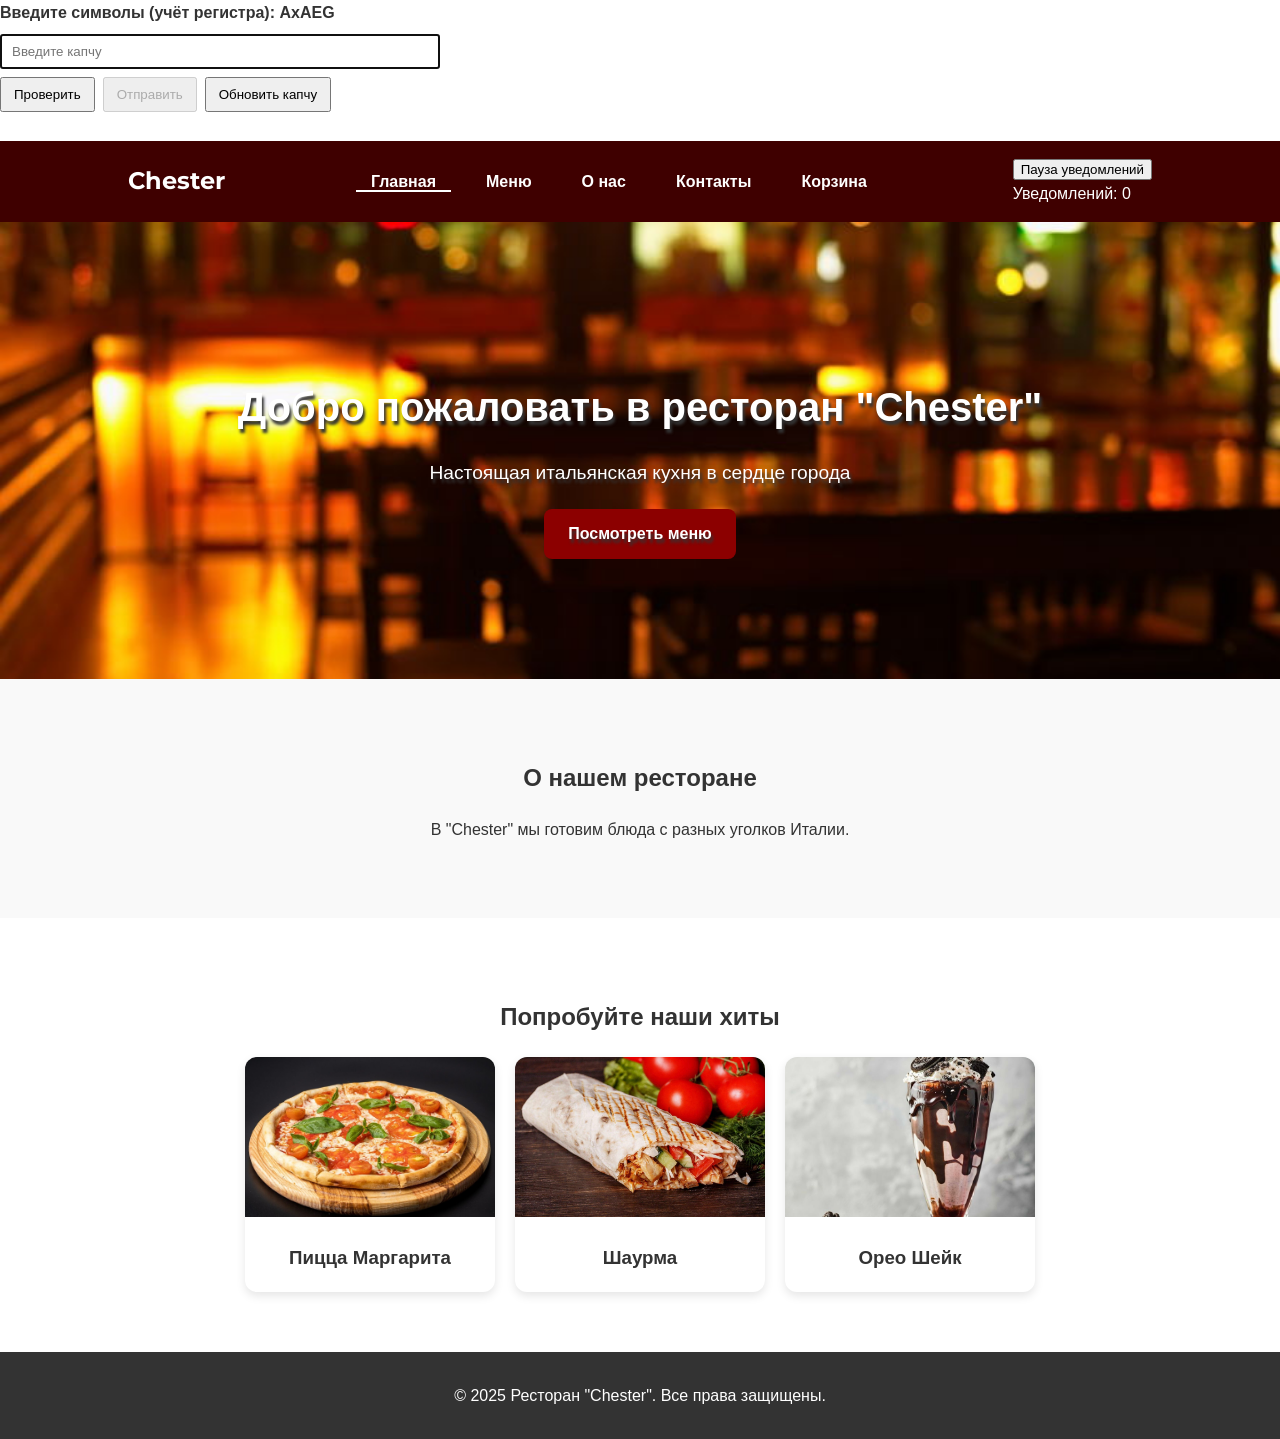
<file: index.html>
<!DOCTYPE html>
<html lang="ru">
<head>
    <meta charset="UTF-8">
    <meta name="viewport" content="width=device-width, initial-scale=1.0">
    <title>Ресторан "Chester"</title>
    <link rel="icon" href="favicon.png">
    <link rel="stylesheet" href="styles.css">
    <link rel="preconnect" href="https://fonts.googleapis.com">
    <link rel="preconnect" href="https://fonts.gstatic.com" crossorigin>
    <link href="https://fonts.googleapis.com/css2?family=Montserrat:ital,wght@0,100..900;1,100..900&display=swap" rel="stylesheet">
</head>

<script>
// ЗАДАНИЕ 1: Регистрация
if (confirm("Желаете пройти регистрацию на сайте?")) {
    alert("Круто!");
} else {
    alert("Попробуй ещё раз.");
}
</script>

<script>
// ЗАДАНИЕ 2: Логин и пароль через prompt

let login = prompt("Введите логин:");

if (login === null || login === "") {
    alert("Отменено");
} else if (login === "Админ") {

    let pass = prompt("Введите пароль:");

    if (pass === null || pass === "") {
        alert("Отменено");
    } else if (pass === "Я главный") {
        alert("Здравствуйте!");
    } else {
        alert("Неверный пароль");
    }

} else {
    alert("Я вас не знаю");
}
</script>

<!-- CAPTCHA -->
<div id="captchaWrap" style="max-width:440px">
  <div id="captchaBox" style="margin-bottom:8px; font-weight:600;"></div>

  <input id="captchaInput" type="text" placeholder="Введите капчу" autocomplete="off"
         style="padding:8px 10px; width:100%; box-sizing:border-box; margin-bottom:8px;" />

  <div style="display:flex; gap:8px; align-items:center">
    <button id="checkBtn" type="button" style="padding:8px 12px">Проверить</button>
    <button id="sendBtn" disabled type="button" style="padding:8px 12px">Отправить</button>
    <button id="refreshBtn" type="button" style="padding:8px 12px">Обновить капчу</button>
  </div>

  <div id="error" style="color:#b00020; margin-top:10px; min-height:1.2em;"></div>
</div>

<script>
/* утилита: возвращает true, если объект пустой */
function isEmpty(obj) {
  for (let k in obj) return false;
  return true;
}

/* Элементы */
const captchaBox = document.getElementById('captchaBox');
const input = document.getElementById('captchaInput');
const checkBtn = document.getElementById('checkBtn');
const sendBtn = document.getElementById('sendBtn');
const refreshBtn = document.getElementById('refreshBtn');
const errorDiv = document.getElementById('error');

let currentCaptcha = '';
let mode = 'letters'; // 'letters' или 'math'

/* Генерация буквенной капчи (смешанный регистр, без похожих символов) */
function generateLettersCaptcha(len = 5) {
  const chars = 'ABCDEFGHJKLMNPQRSTUVWXYZabcdefghijkmnpqrstuvwxyz';
  let s = '';
  for (let i = 0; i < len; i++) {
    s += chars[Math.floor(Math.random() * chars.length)];
  }
  currentCaptcha = s;
  mode = 'letters';
  captchaBox.textContent = `Введите символы (учёт регистра): ${s}`;
  input.value = '';
  errorDiv.textContent = '';
  sendBtn.disabled = true;
  input.focus();
}

/* Генерация математической капчи: N + M */
function generateMathCaptcha() {
  const a = Math.floor(Math.random() * 9) + 1; // 1..9
  const b = Math.floor(Math.random() * 9) + 1;
  currentCaptcha = String(a + b); // ответ в виде строки
  mode = 'math';
  captchaBox.textContent = `Решите пример: ${a} + ${b} = ?`;
  input.value = '';
  errorDiv.textContent = '';
  sendBtn.disabled = true;
  input.focus();
}

/* обновить капчу (по умолчанию - буквенная) */
function refreshCaptcha() {
  generateLettersCaptcha();
}

/* Проверка ввода.
   Для букв: проверяем только если длина ввода === длине капчи (чтобы не ругаться по первому символу).
   Для числовой: можно проверять при любом вводе, но лучше при нажатии "Проверить" или когда строка не пустая.
*/
function validateInputTry() {
  const val = input.value.trim();

  // защита: пустой ввод
  if (val === '') {
    errorDiv.textContent = '';
    sendBtn.disabled = true;
    return;
  }

  if (mode === 'letters') {
    // сравнение строгое, с учётом регистра
    if (val.length < currentCaptcha.length) {
      errorDiv.textContent = '';
      sendBtn.disabled = true;
      return;
    }

    if (val === currentCaptcha) {
      errorDiv.style.color = 'green';
      errorDiv.textContent = 'Капча введена верно — можно отправлять.';
      sendBtn.disabled = false;
    } else {
      // неверно — переключаем на математическую капчу
      errorDiv.style.color = '#b00020';
      errorDiv.textContent = 'Неверно! Переходим к математической капче...';
      sendBtn.disabled = true;

      // небольшая пауза — чтобы пользователь увидел сообщение, затем сменим капчу
      setTimeout(() => {
        generateMathCaptcha();
      }, 900);
    }
  } else if (mode === 'math') {
    // для math: сравнить численно (позволяем вводить пробелы)
    if (val === currentCaptcha) {
      errorDiv.style.color = 'green';
      errorDiv.textContent = 'Капча пройдена — можно отправлять.';
      sendBtn.disabled = false;
    } else {
      errorDiv.style.color = '#b00020';
      errorDiv.textContent = 'Неверный ответ. Попробуйте снова или обновите капчу.';
      sendBtn.disabled = true;
      // не переключаем обратно автоматически — даём шанс попробовать ещё раз
    }
  }
}

/* Обработчики */
input.addEventListener('input', () => {
  // при вводе не валидируем немедленно, только вызываем "предпроверку" (validateInputTry)
  validateInputTry();
});

input.addEventListener('keydown', (e) => {
  if (e.key === 'Enter') {
    // нажали Enter — проверьте сейчас
    e.preventDefault();
    validateInputTry();
  }
});

checkBtn.addEventListener('click', () => {
  validateInputTry();
});

refreshBtn.addEventListener('click', () => {
  refreshCaptcha();
});

/* Пример "отправки" */
sendBtn.addEventListener('click', () => {
  alert('Форма отправлена');
  // после отправки можно обновить капчу
  generateLettersCaptcha();
});

/* Инициализация первой капчи */
generateLettersCaptcha();
</script>


<body>
    <!-- Шапка сайта -->
    <header>
        <div class="logo">Chester</div>

        <!-- Бургер -->
        <div class="burger" id="burger">
            <span></span>
            <span></span>
            <span></span>
        </div>

        <!-- Меню -->
        <nav id="menu">
            <ul>
                <li><a href="index.html" class="active">Главная</a></li>
                <li><a href="menu.html">Меню</a></li>
                <li><a href="about.html">О нас</a></li>
                <li><a href="contacts.html">Контакты</a></li>
                <li><a href="cart.html">Корзина</a></li>
            </ul>
        </nav>
        <div class="notifications-info">
          <button id="notify-btn" class="notify-btn">Пауза уведомлений</button>
          <div class="notify-count-box">
            Уведомлений: <span id="notify-count">0</span>
          </div>
        </div>

        <div id="notifications-list"></div>

    </header>

    <!-- Главный баннер -->
    <section class="hero">
        <h1>Добро пожаловать в ресторан "Chester"</h1>
        <p>Настоящая итальянская кухня в сердце города</p>
        <a href="menu.html" class="btn">Посмотреть меню</a>
    </section>

    <!-- О ресторане -->
    <section class="about">
        <h2>О нашем ресторане</h2>
        <p>
            В "Chester" мы готовим блюда с разных уголков Италии.
        </p>
    </section>

    <!-- Популярные блюда -->
    <section class="popular">
        <h2>Попробуйте наши хиты</h2>
        <div class="cards">
            <div class="card">
                <img src="pizza.jpg" alt="Пицца Маргарита">
                <h3>Пицца Маргарита</h3>
            </div>
            <div class="card">
                <img src="shayrma.jpg" alt="Шаурма">
                <h3>Шаурма</h3>
            </div>
            <div class="card">
                <img src="shake2.jpg" alt="Орео Шейк">
                <h3>Орео Шейк</h3>
            </div>
        </div>
    </section>

    <!-- Подвал -->
    <footer>
        <p>&copy; 2025 Ресторан "Chester". Все права защищены.</p>
    </footer>

    <!-- Скрипт бургер-меню -->
    <script>
        const burger = document.getElementById('burger');
        const menu = document.getElementById('menu');

        burger.addEventListener('click', () => {
            burger.classList.toggle('active');
            menu.classList.toggle('active');
        });

        // Закрытие меню при клике на пункт (на мобильных)
        document.querySelectorAll('#menu a').forEach(link => {
            link.addEventListener('click', () => {
                burger.classList.remove('active');
                menu.classList.remove('active');
            });
        });
    </script>
<script>
// ЗАДАНИЕ 3: Логика уведомлений
// =============================
let notifyCount = 0;
let intervalId;
const PAUSE_DURATION = 10000; // 10 секунд в миллисекундах (10000 = 10 сек)

// Получаем элементы
const notifyCountEl = document.getElementById("notify-count");
const notifyBtn = document.getElementById("notify-btn");
const notificationsBox = document.getElementById("notifications-list");


// 1. Функция добавления уведомления
function showNotification(text) {
    if (!notificationsBox) return;

    const elem = document.createElement("div");
    elem.className = "notification-item"; // Вам нужно будет добавить стили для этого класса
    elem.textContent = text;

    // Вставляем новое уведомление в начало списка
    notificationsBox.prepend(elem);

    // Исчезает через 1.5 сек
    setTimeout(() => elem.remove(), 1500);
}


// 2. Старт авто-уведомлений каждые 3 секунды
function startNotifications() {
    // На всякий случай останавливаем предыдущий интервал
    clearInterval(intervalId); 
    
    // Запускаем новый интервал
    intervalId = setInterval(() => {
        notifyCount++;
        if (notifyCountEl) notifyCountEl.textContent = notifyCount;
        showNotification("Новое уведомление #" + notifyCount);
    }, 3000);

    if (notifyBtn) notifyBtn.textContent = "Пауза уведомлений";
}


// 3. Логика кнопки "Пауза уведомлений"
if (notifyBtn) {
    notifyBtn.addEventListener("click", () => {
        // Останавливаем текущий интервал
        clearInterval(intervalId);
        
        // Показываем уведомление о паузе
        showNotification(`Уведомления приостановлены на ${PAUSE_DURATION / 1000} секунд`);

        // Меняем текст кнопки и блокируем ее
        notifyBtn.textContent = "Пауза (10 сек)";
        notifyBtn.disabled = true;

        // Устанавливаем таймер для возобновления
        setTimeout(() => {
            notifyBtn.disabled = false;
            startNotifications(); // Начинаем заново
            showNotification("Уведомления возобновлены!");
        }, PAUSE_DURATION);
    });
}


// Запускаем уведомления при загрузке страницы
startNotifications();
</script>

<script>
// контейнер
const notifList = document.getElementById("notifications-list");

// делегирование событий (один обработчик)
notifList.addEventListener("click", (e) => {
    if (e.target.classList.contains("notif-close")) {
        e.target.parentElement.remove();
        updateNotifCounter();
    }
});

// функция добавления уведомлений
function addNotification(text) {
    const div = document.createElement("div");
    div.className = "notif-item";
    div.innerHTML = `${text} <span class="notif-close">✖</span>`;
    notifList.appendChild(div);
    updateNotifCounter();
}

// обновить счетчик
function updateNotifCounter() {
    document.getElementById("notify-count").textContent =
        notifList.children.length;
}

// тест — появление новых уведомлений каждые 3 сек
setInterval(() => {
    addNotification("Новое уведомление " + Date.now().toString().slice(-4));
}, 3000);
</script>


</body>
</html>
</file>
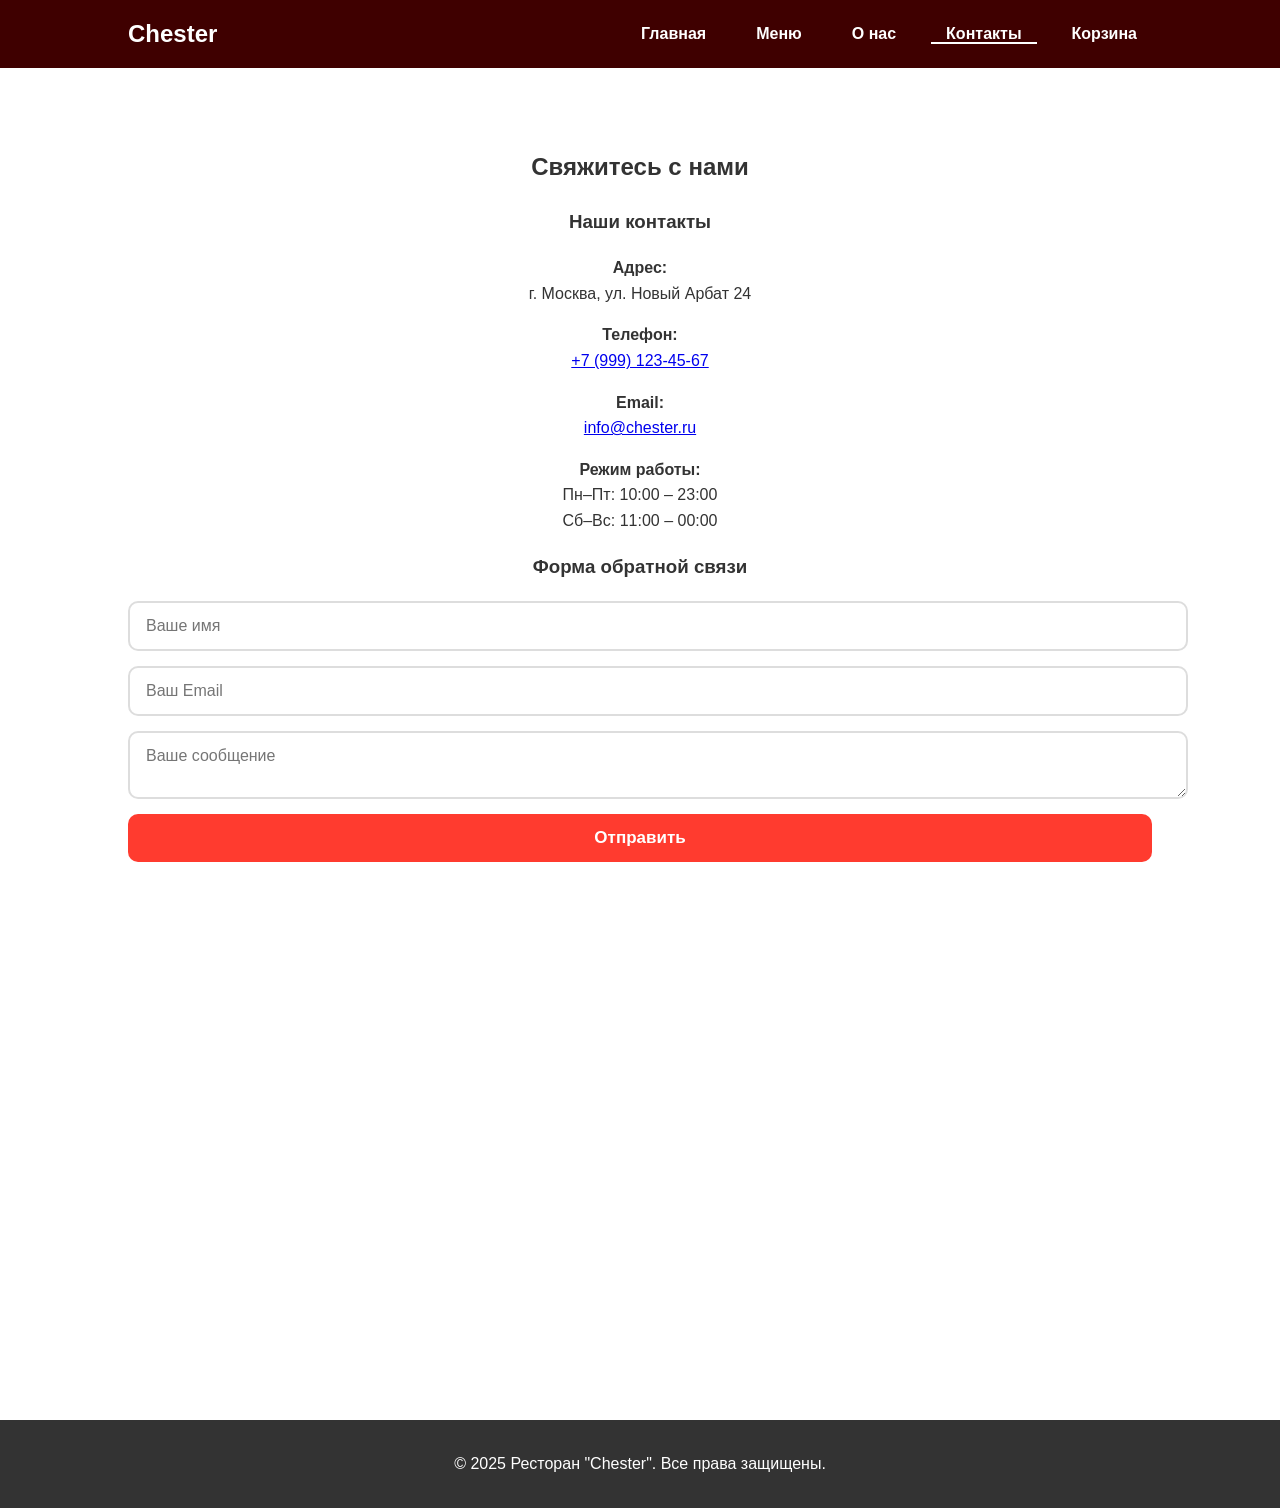
<file: contacts.html>
<!DOCTYPE html>
<html lang="ru">
<head>
    <meta charset="UTF-8">
    <meta name="viewport" content="width=device-width, initial-scale=1.0">
    <title>Контакты | Ресторан Chester</title>
    <link rel="stylesheet" href="styles.css">
</head>

<body>

    <!-- Шапка -->
    <header>
        <div class="logo">Chester</div>

        <div class="burger" id="burger">
            <span></span>
            <span></span>
            <span></span>
        </div>

        <nav id="menu">
            <ul>
                <li><a href="index.html">Главная</a></li>
                <li><a href="menu.html">Меню</a></li>
                <li><a href="about.html">О нас</a></li>
                <li><a class="active" href="contacts.html">Контакты</a></li>
                <li><a href="cart.html">Корзина</a></li>
            </ul>
        </nav>
    </header>

    <!-- Контакты -->
    <section class="contacts">
        <h2>Свяжитесь с нами</h2>

        <div class="contacts-wrapper">

            <!-- Левая колонка -->
            <div class="contact-info">
                <h3>Наши контакты</h3>

                <p><strong>Адрес:</strong><br>г. Москва, ул. Новый Арбат 24</p>
                <p><strong>Телефон:</strong><br><a href="tel:+79991234567">+7 (999) 123-45-67</a></p>
                <p><strong>Email:</strong><br><a href="mailto:info@chester.ru">info@chester.ru</a></p>

                <p><strong>Режим работы:</strong><br>
                    Пн–Пт: 10:00 – 23:00<br>
                    Сб–Вс: 11:00 – 00:00
                </p>
            </div>

            <!-- Правая колонка -->
            <div class="contact-form">
                <h3>Форма обратной связи</h3>

            <form id="contactForm">
                <input type="text" placeholder="Ваше имя" required>
                <input type="email" placeholder="Ваш Email" required>
                <textarea placeholder="Ваше сообщение" required></textarea>
                <button type="submit">Отправить</button>
                <div class="form-success" id="formSuccess">
                    <span class="checkmark" id="checkmark">✔</span>
                    Сообщение успешно отправлено!
                </div>
            </form>

            </div>

        </div>

        <!-- Карта -->
        <div class="map">
            <iframe src="https://yandex.ru/map-widget/v1/?um=constructor%3A5d99cf60cc30ede52ab9cd25d174a41f819da743e520890eac0277a95444c89e&amp;source=constructor" width="500" height="400" frameborder="0"></iframe>
        </div>

    </section>

    <!-- Подвал -->
    <footer>
        <p>&copy; 2025 Ресторан "Chester". Все права защищены.</p>
    </footer>

    <!-- Скрипт бургер-меню -->
    <script>
        const burger = document.getElementById('burger');
        const menu = document.getElementById('menu');

        burger.addEventListener('click', () => {
            burger.classList.toggle('active');
            menu.classList.toggle('active');
        });

        document.querySelectorAll('#menu a').forEach(link => {
            link.addEventListener('click', () => {
                burger.classList.remove('active');
                menu.classList.remove('active');
            });
        });
    </script>

    <script>
const form = document.getElementById("contactForm");
const button = form.querySelector("button");
const success = document.getElementById("formSuccess");
const checkmark = document.getElementById("checkmark");

form.addEventListener("submit", function(e) {
    e.preventDefault();

    // Блокируем кнопку
    button.disabled = true;
    button.textContent = "Отправляется...";

    // имитация отправки (можно заменить fetch)
    setTimeout(() => {
        button.textContent = "Отправить";
        button.disabled = false;

        // показываем сообщение
        success.classList.add("show");

        // показываем галочку
        setTimeout(() => {
            checkmark.classList.add("show");
        }, 200);

        // очищаем форму
        form.reset();

        // убираем уведомление через 4 секунды
        setTimeout(() => {
            success.classList.remove("show");
            checkmark.classList.remove("show");
        }, 4000);

    }, 1200);
});
</script>

</body>
</html>
</file>
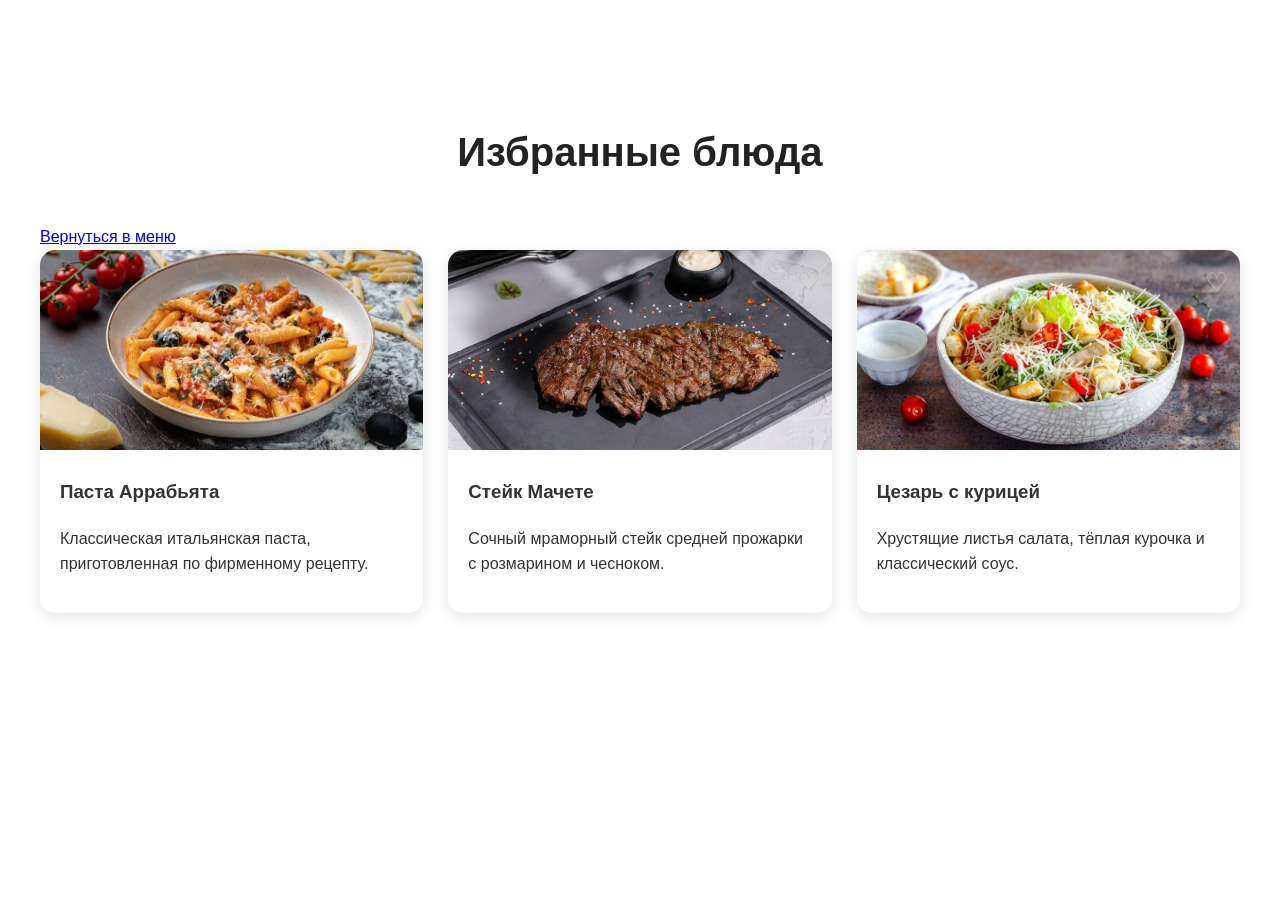
<file: likes.html>
<!DOCTYPE html>
<html lang="ru">
<head>
    <meta charset="UTF-8">
    <meta name="viewport" content="width=device-width, initial-scale=1.0">
    <title>Избранное</title>
    <link rel="stylesheet" href="styles.css">
</head>
<body>

<div class="likes-container">
    <div class="likes-title">Избранные блюда</div>

    <div class="vote-message" id="voteMessage">Ваш голос засчитан!</div>

    <a href="menu.html">Вернуться в меню</a>

    <div class="likes-grid" id="likesGrid">

        <div class="like-card">
            <img src="arrabiata.jpg" alt="">
            <div class="heart">♡</div>
            <div class="like-content">
                <h3>Паста Аррабьята</h3>
                <p>Классическая итальянская паста, приготовленная по фирменному рецепту.</p>
            </div>
        </div>

        <div class="like-card">
            <img src="steak.jpg" alt="">
            <div class="heart">♡</div>
            <div class="like-content">
                <h3>Стейк Мачете</h3>
                <p>Сочный мраморный стейк средней прожарки с розмарином и чесноком.</p>
            </div>
        </div>

        <div class="like-card">
            <img src="salad.jpg" alt="">
            <div class="heart">♡</div>
            <div class="like-content">
                <h3>Цезарь с курицей</h3>
                <p>Хрустящие листья салата, тёплая курочка и классический соус.</p>
            </div>
        </div>

    </div>
</div>

<script>
    const hearts = document.querySelectorAll(".heart");
    const grid = document.getElementById("likesGrid");
    const voteMessage = document.getElementById("voteMessage");

    hearts.forEach(heart => {
        heart.addEventListener("click", () => {

            // Если уже лайкнуто — не даём повторно менять
            if (heart.classList.contains("liked")) return;

            // Красное сердечко
            heart.classList.add("liked");
            heart.textContent = "❤️";

            // Оставляем только лайкнутую карточку
            const card = heart.closest(".like-card");

            const allCards = document.querySelectorAll(".like-card");
            allCards.forEach(c => {
                if (c !== card) {
                    c.style.display = "none";
                } else {
                    c.style.transform = "scale(1.05)";
                }
            });

            // Показываем сообщение
            voteMessage.style.display = "block";
        });
    });
</script>

</body>
</html>
</file>
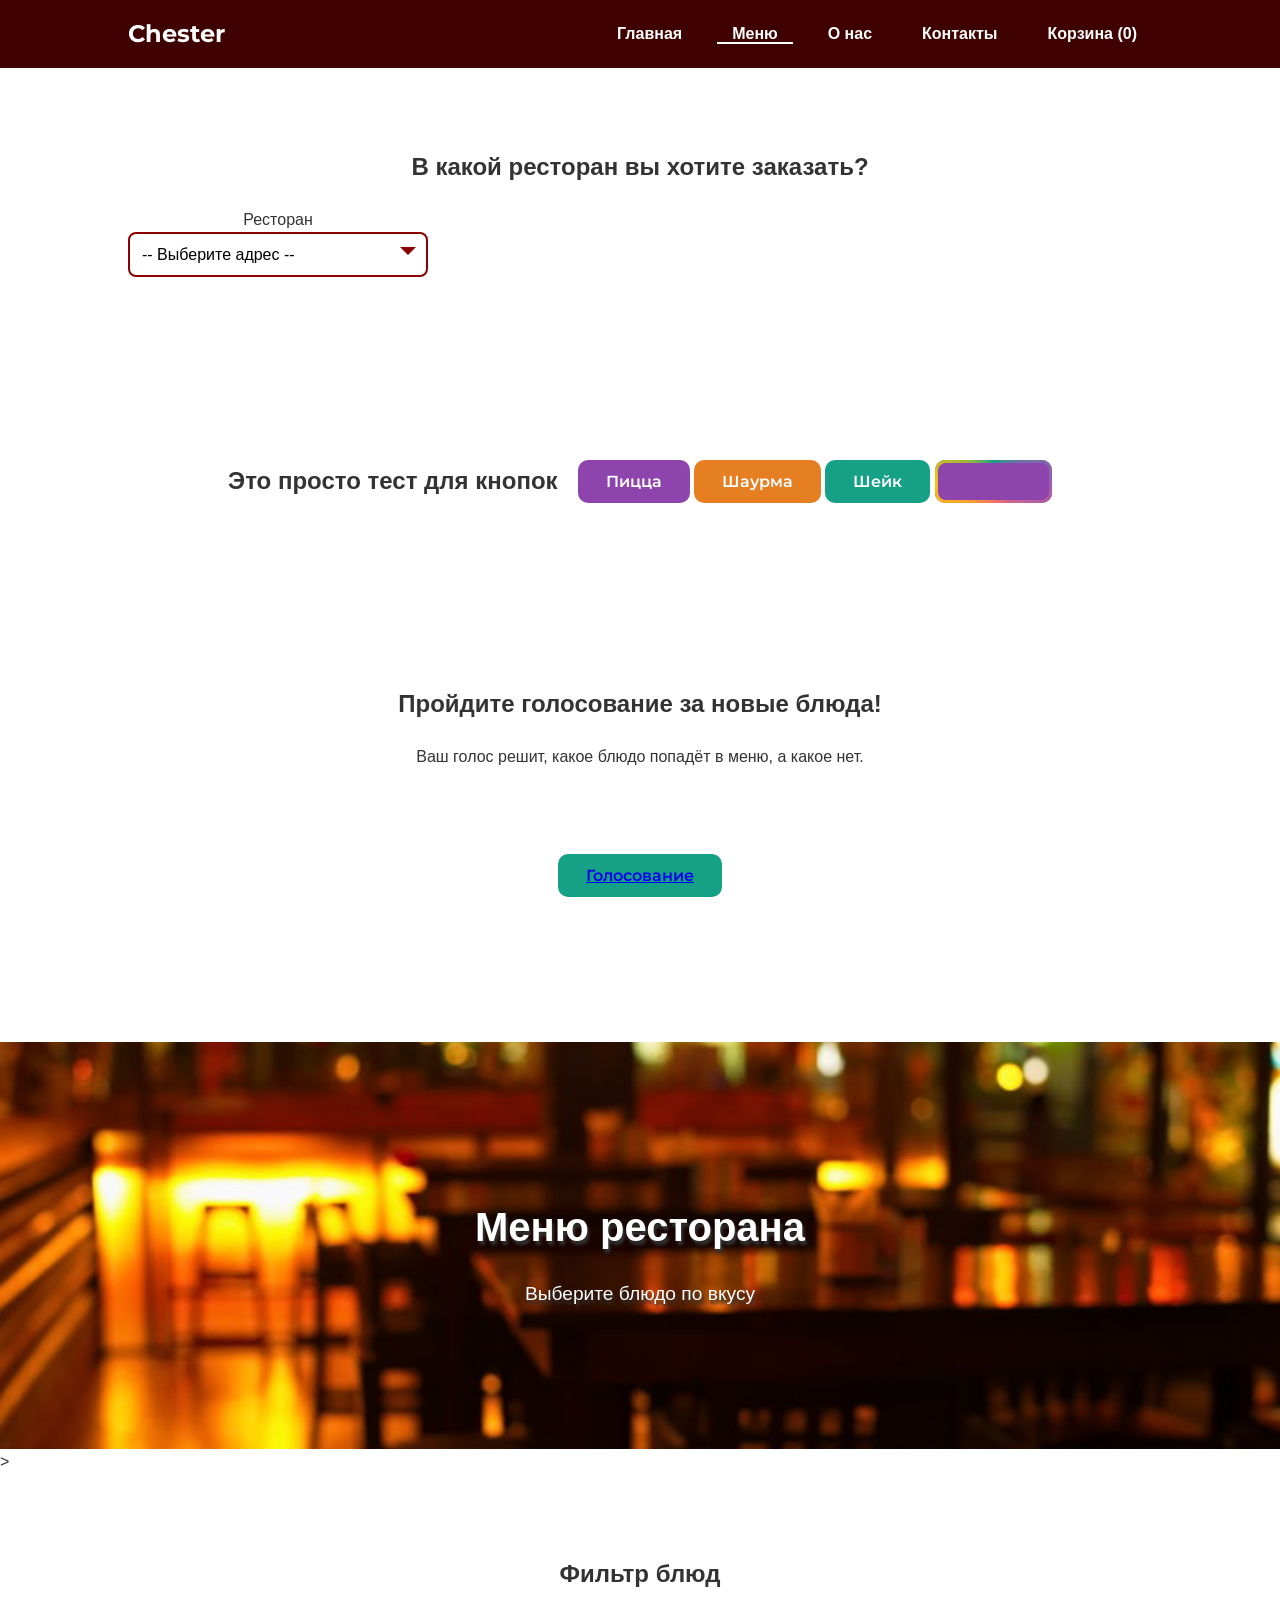
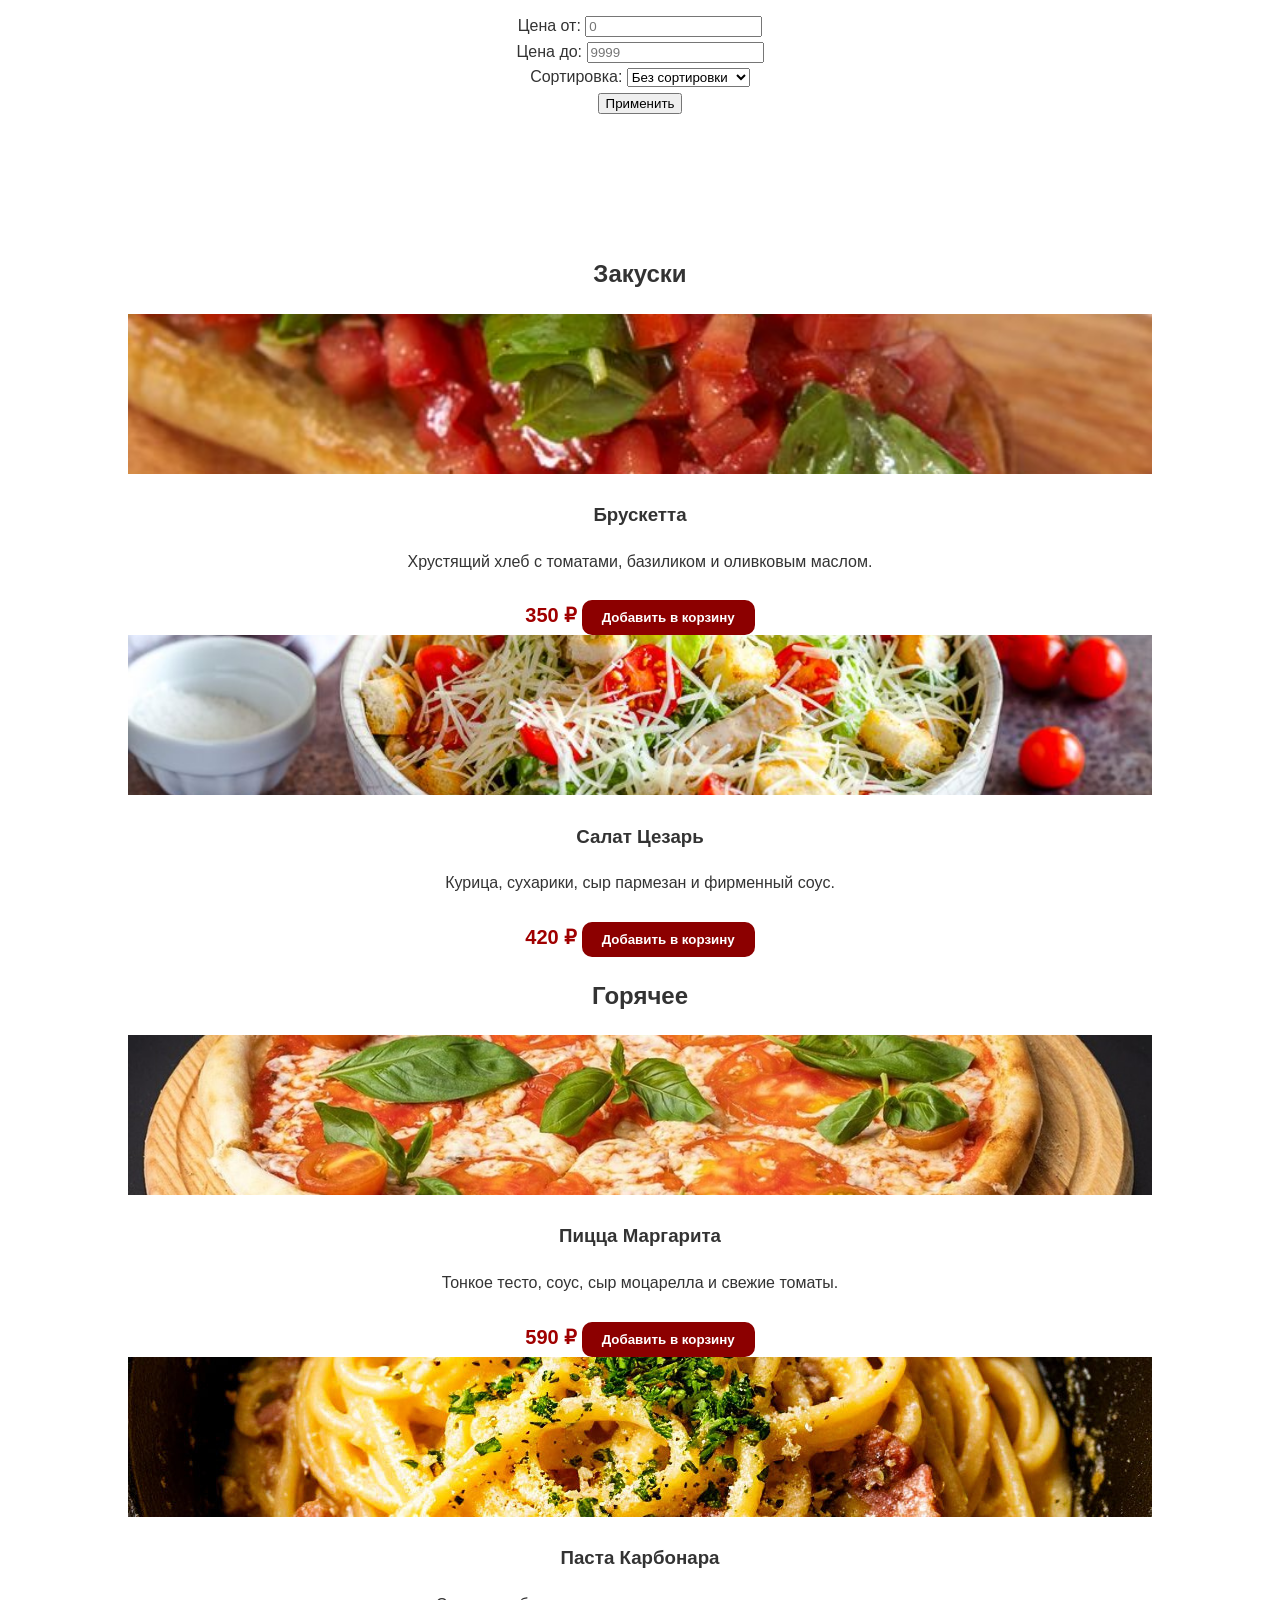
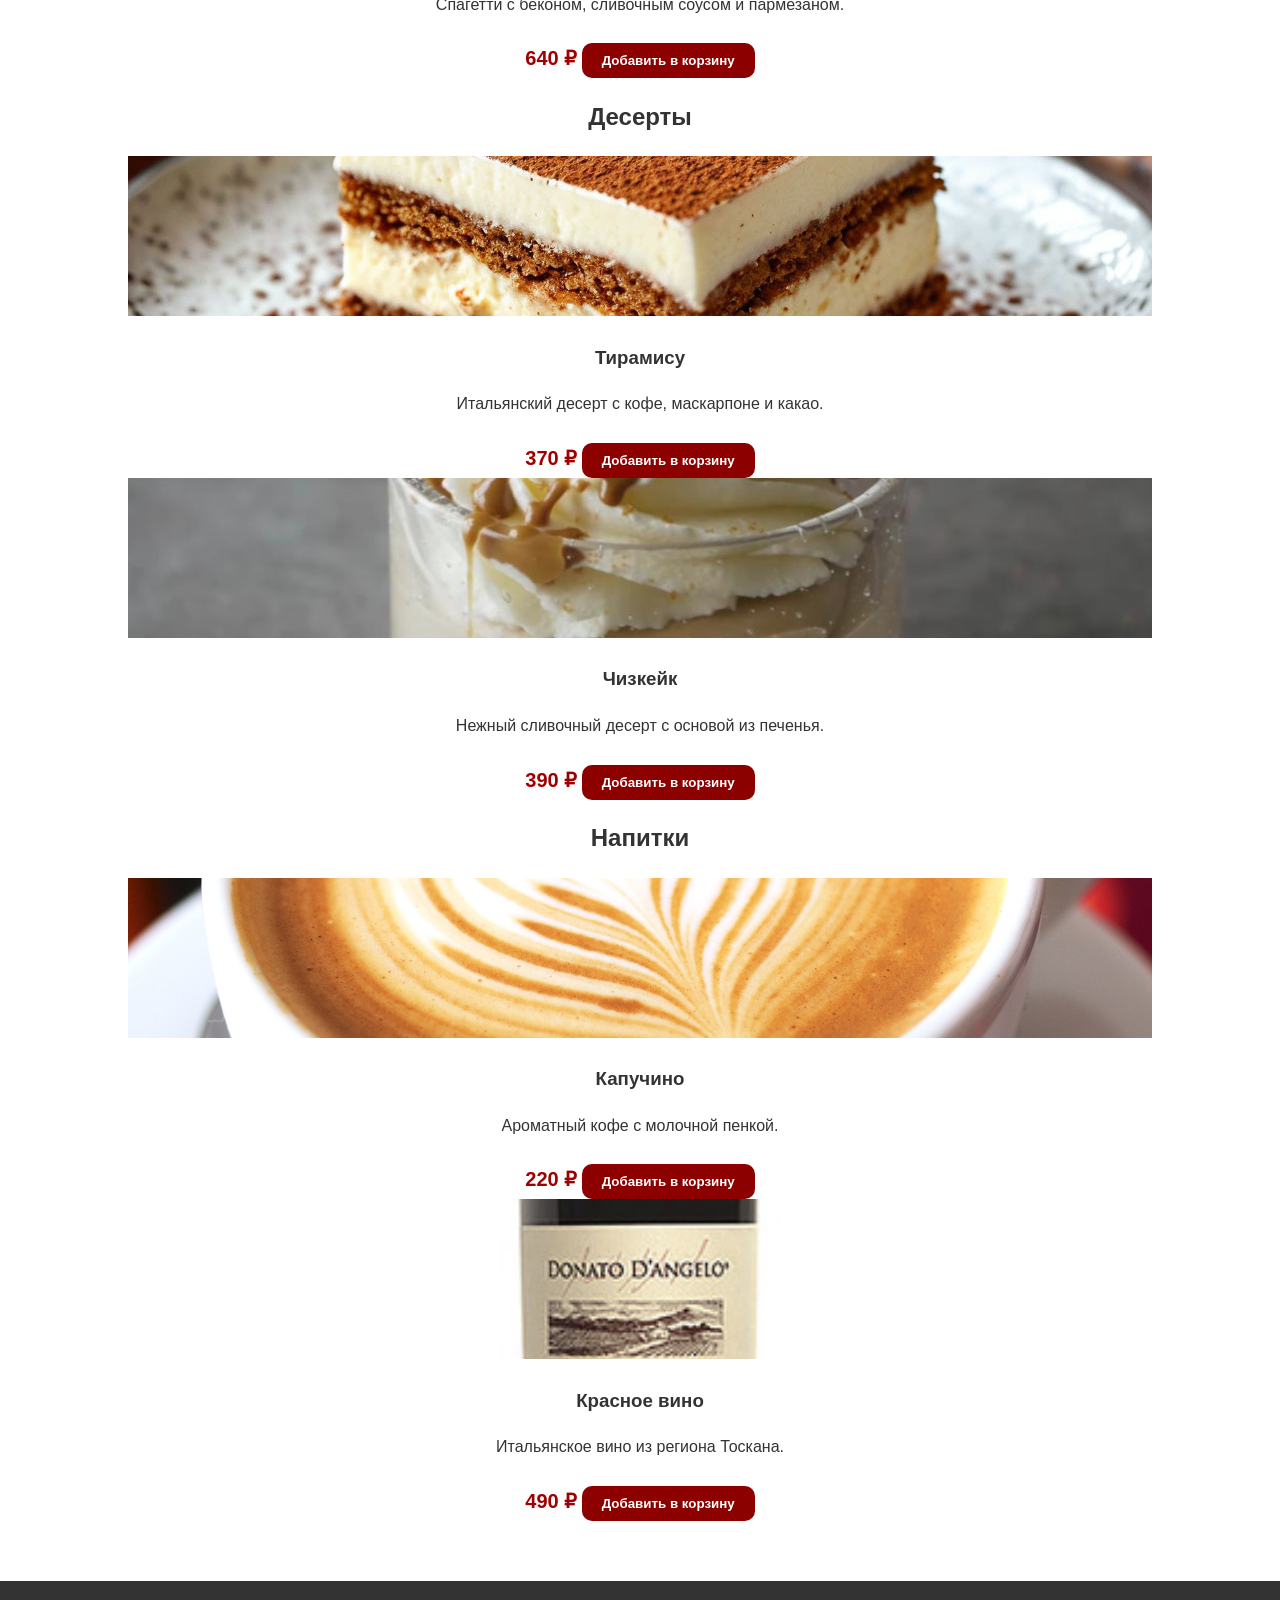
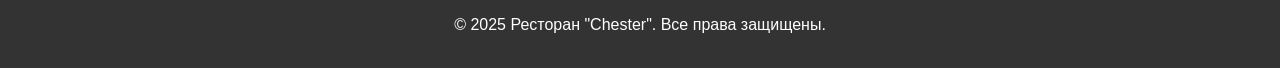
<file: menu.html>
<!DOCTYPE html>
<html lang="ru">
<head>
    <meta charset="UTF-8">
    <meta name="viewport" content="width=device-width, initial-scale=1.0">
    <title>Меню | Ресторан "Chester"</title>
    <link rel="stylesheet" href="styles.css">
    <script src="scripts.js" defer></script>
    <link rel="preconnect" href="https://fonts.googleapis.com">
    <link rel="preconnect" href="https://fonts.gstatic.com" crossorigin>
    <link href="https://fonts.googleapis.com/css2?family=Montserrat:ital,wght@0,100..900;1,100..900&display=swap" rel="stylesheet">
</head>
<body>
    <!-- Шапка -->
    <header>
        <div class="logo">Chester</div>

        <!-- Бургер -->
        <div class="burger" id="burger">
            <span></span>
            <span></span>
            <span></span>
        </div>

        <!-- Меню -->
        <nav id="menu">
            <ul>
                <li><a href="index.html">Главная</a></li>
                <li><a href="menu.html" class="active">Меню</a></li>
                <li><a href="about.html">О нас</a></li>
                <li><a href="contacts.html">Контакты</a></li>
                <li><a href="cart.html">
                    Корзина (<span id="cart-counter">0</span>)
                    </a>
                </li>
            </ul>
        </nav>
    </header>

    <section class="address">
        <h1>В какой ресторан вы хотите заказать?</h1>
        <div class="custom-select">
            <label for="rest-select">Ресторан</label>
            <select name="rest" id="rest-select">
                <option value="">-- Выберите адрес --</option>
                <option value="tishinka">Тишинка д.17</option>
                <option value="sretenka">Сретенка д.26</option>
                <option value="gryazemut">Гряземуть д.5</option>
                <option value="prospekt">Проспект Мира д.122</option>
            </select>
        </div>
        <p id="result"></p>
    </section>

    <section class="test-buttons">
        <h1>Это просто тест для кнопок</h1>
        <div class="button-container">
            <button class="test-btn1">Пицца</button>
            <button class="test-btn2">Шаурма</button>
            <button class="test-btn3">Шейк</button>
            <button class="test-btn4">Десерт</button>
        </div>

    </section>
    <section class ="Vote-Poll">
        <h1>Пройдите голосование за новые блюда!</h1>
        <p>Ваш голос решит, какое блюдо попадёт в меню,
            а какое нет.
        </p>
        <section class="test-buttons">
        <button class="test-btn3"><a href="likes.html">Голосование</a></button>
        </section>
    </section>

    <!-- Заголовок -->
    <section class="hero small-hero">
        <h1>Меню ресторана</h1>
        <p>Выберите блюдо по вкусу</p>
    </section>

    <!-- Фильтры -->>
    <section class="filter-box">
    <h2>Фильтр блюд</h2>

    <div class="filter-row">
        <label>Цена от:</label>
        <input type="number" id="price-min" placeholder="0">
    </div>

    <div class="filter-row">
        <label>Цена до:</label>
        <input type="number" id="price-max" placeholder="9999">
    </div>

    <div class="filter-row">
        <label>Сортировка:</label>
        <select id="sort-select">
            <option value="none">Без сортировки</option>
            <option value="asc">По возрастанию</option>
            <option value="desc">По убыванию</option>
        </select>
    </div>

    <button id="apply-filter">Применить</button>
</section>


    <!-- Меню -->
    <section class="menu">
        <h2>Закуски</h2>
        <div class="menu-grid">
            <div class="menu-item">
                <img src="bruschetta.jpg" alt="Брускетта">
                <h3>Брускетта</h3>
                <p>Хрустящий хлеб с томатами, базиликом и оливковым маслом.</p>
                <span class="price">350 ₽</span>
                <button class="add-to-cart"
                        data-name="Брускетта"
                        data-price="350"
                        data-image="bruschetta.jpg">
                    Добавить в корзину
                </button>

            </div>
            <div class="menu-item">
                <img src="salad.jpg" alt="Салат Цезарь">
                <h3>Салат Цезарь</h3>
                <p>Курица, сухарики, сыр пармезан и фирменный соус.</p>
                <span class="price">420 ₽</span>
                                <button class="add-to-cart"
                        data-name="Салат"
                        data-price="420"
                        data-image="salad.jpg">
                    Добавить в корзину
                </button>
            </div>
        </div>

        <h2>Горячее</h2>
        <div class="menu-grid">
            <div class="menu-item">
                <img src="pizza.jpg" alt="Пицца Маргарита">
                <h3>Пицца Маргарита</h3>
                <p>Тонкое тесто, соус, сыр моцарелла и свежие томаты.</p>
                <span class="price">590 ₽</span>
                                <button class="add-to-cart"
                        data-name="Пицца Маргарита"
                        data-price="590"
                        data-image="pizza.jpg">
                    Добавить в корзину
                </button>
            </div>
            <div class="menu-item">
                <img src="pasta.jpg" alt="Паста Карбонара">
                <h3>Паста Карбонара</h3>
                <p>Спагетти с беконом, сливочным соусом и пармезаном.</p>
                <span class="price">640 ₽</span>
                                <button class="add-to-cart"
                        data-name="Паста Карбонара"
                        data-price="640"
                        data-image="pasta.jpg">
                    Добавить в корзину
                </button>
            </div>
        </div>

        <h2>Десерты</h2>
        <div class="menu-grid">
            <div class="menu-item">
                <img src="tiramisu.jpg" alt="Тирамису">
                <h3>Тирамису</h3>
                <p>Итальянский десерт с кофе, маскарпоне и какао.</p>
                <span class="price">370 ₽</span>
                                <button class="add-to-cart"
                        data-name="Тирамису"
                        data-price="370"
                        data-image="tiramisu.jpg">
                    Добавить в корзину
                </button>
            </div>
            <div class="menu-item">
                <img src="cheesecake.jpg" alt="Чизкейк">
                <h3>Чизкейк</h3>
                <p>Нежный сливочный десерт с основой из печенья.</p>
                <span class="price">390 ₽</span>
                                <button class="add-to-cart"
                        data-name="Чизкейк"
                        data-price="390"
                        data-image="cheesecake.jpg">
                    Добавить в корзину
                </button>
            </div>
        </div>

        <h2>Напитки</h2>
        <div class="menu-grid">
            <div class="menu-item">
                <img src="capuchino.jpg" alt="Капучино">
                <h3>Капучино</h3>
                <p>Ароматный кофе с молочной пенкой.</p>
                <span class="price">220 ₽</span>
                                <button class="add-to-cart"
                        data-name="Капучино"
                        data-price="220"
                        data-image="capuchino.jpg">
                    Добавить в корзину
                </button>
            </div>
            <div class="menu-item">
                <img src="wine.jpg" alt="Вино">
                <h3>Красное вино</h3>
                <p>Итальянское вино из региона Тоскана.</p>
                <span class="price">490 ₽</span>
                                <button class="add-to-cart"
                        data-name="Вино"
                        data-price="490"
                        data-image="wine.jpg">
                    Добавить в корзину
                </button>
            </div>
        </div>
    </section>

    <!-- Подвал -->
    <footer>
        <p>&copy; 2025 Ресторан "Chester". Все права защищены.</p>
    </footer>

    <!-- Скрипт бургер-меню -->
    <script>
        const burger = document.getElementById('burger');
        const menu = document.getElementById('menu');

        burger.addEventListener('click', () => {
            burger.classList.toggle('active');
            menu.classList.toggle('active');
        });

        // Закрытие меню при клике на пункт
        document.querySelectorAll('#menu a').forEach(link => {
            link.addEventListener('click', () => {
                burger.classList.remove('active');
                menu.classList.remove('active');
            });
        });
    </script>
    <script>
// ==== КОРЗИНА ====
let cart = JSON.parse(localStorage.getItem("cart")) || [];

// Сохранить корзину
function saveCart() {
    localStorage.setItem("cart", JSON.stringify(cart));
}

// Добавить товар
function addToCart(item) {
    // Проверяем, есть ли уже товар
    let found = cart.find(x => x.name === item.name);

    if (found) {
        found.qty++;
    } else {
        cart.push({...item, qty: 1});
    }
    saveCart();
}

function truncate(str, maxlength) {
  if (str.length <= maxlength) {
    return str;
  }
  return str.slice(0, maxlength - 1) + "…";
}

function truncateDescriptions(maxlength) {
  document.querySelectorAll('.menu-item p').forEach(paragraph => {
    paragraph.textContent = truncate(paragraph.textContent, maxlength);
  });
}
    
truncateDescriptions(100)


// ==== АНИМАЦИЯ ПОЛЁТА ====
function flyAnimation(imgElem) {
    let img = imgElem.cloneNode(true);
    img.style.position = "fixed";
    img.style.zIndex = 9999;
    img.style.transition = "1s cubic-bezier(.17,.67,.3,1.3)";
    img.style.width = "120px";
    img.style.borderRadius = "12px";

    let rect = imgElem.getBoundingClientRect();
    img.style.left = rect.left + "px";
    img.style.top = rect.top + "px";

    document.body.appendChild(img);

    // Ищем координаты корзины
    let cartLink = document.querySelector('a[href="cart.html"]').getBoundingClientRect();

    setTimeout(() => {
        img.style.left = cartLink.left + "px";
        img.style.top = cartLink.top + "px";
        img.style.width = "30px";
        img.style.opacity = "0.2";
    }, 30);

    setTimeout(() => img.remove(), 900);
}


// ==== ОБРАБОТКА КНОПОК ====
document.querySelectorAll(".add-to-cart").forEach(btn => {
    btn.addEventListener("click", () => {

        const item = {
            name: btn.dataset.name,
            price: Number(btn.dataset.price),
            image: btn.dataset.image
        };

        // Добавляем в корзину
        addToCart(item);

        // Увеличиваем счётчик Accumulator
        acc.read(1);

        // Стартуем анимацию полёта
        let cardImg = btn.parentElement.querySelector("img");
        flyAnimation(cardImg);
    });
});

// ==== КОРЗИНА ====
function Accumulator(startingValue) {
    this.value = startingValue;

    this.read = function (amount) {
        this.value += amount;
        updateCartCounter();
    };

    this.remove = function(amount) {
        this.value = Math.max(0, this.value - amount);
        updateCartCounter();
    };
}
//!!!!!!!!!!!!!!!! НЕ РАБОТАЕТ СОРТИРОВКА ПО ВОЗРАСТАНИЮ/УБЫВАНИЮ
// Создаём счётчик, загружаем из localStorage
let acc = new Accumulator(Number(localStorage.getItem("cartCount")) || 0);

// обновление отображения
function updateCartCounter() {
    localStorage.setItem("cartCount", acc.value);
    document.getElementById("cart-counter").textContent = acc.value;
}

</script>

<script>
document.addEventListener('DOMContentLoaded', () => {

  // собираем карточки (свежая сборка на момент вызова)
  const allItems = Array.from(document.querySelectorAll('.menu-item')).map(elem => {
    const priceText = elem.querySelector('.price')?.textContent || '';
    // извлекаем число из текста цены, например "590 ₽"
    const price = Number(priceText.replace(/\D/g, '')) || 0;
    return { elem, name: elem.querySelector('h3')?.textContent || '', price };
  });

  // вспомогательная функция: привязать add-to-cart к кнопке внутри переданного элемента (elem может быть оригинал или клон)
  function bindAddToCartOnElement(elem) {
    const btn = elem.querySelector('.add-to-cart');
    if (!btn) return;
    // удаляем потенциальные старые обработчики, затем навешиваем новый.
    // Удалять точные слушатели сложно; мы переходим по другому: клонирование не переносит слушатели, но если вдруг — перестрахуемся.
    btn.replaceWith(btn.cloneNode(true));
    const newBtn = elem.querySelector('.add-to-cart');
    newBtn.addEventListener('click', (e) => {
      e.preventDefault();
      const item = {
        name: newBtn.dataset.name,
        price: Number(newBtn.dataset.price),
        image: newBtn.dataset.image
      };
      addToCart(item);
      // анимация — используем картинку внутри той же карточки (elem)
      const img = elem.querySelector('img');
      if (img) flyAnimation(img);
      // обновляем acc и т.д. (если acc есть в глобальной области)
      if (typeof acc !== 'undefined') acc.read(1);
    });
  }

  // функция фильтра/сортировки
  function filterAndSortMenu() {
    const min = Number(document.getElementById('price-min').value) || 0;
    const max = Number(document.getElementById('price-max').value);
    const maxVal = isFinite(max) && max > 0 ? max : Infinity;
    const sort = document.getElementById('sort-select').value;

    // определим, нужен ли вообще фильтр/сортировка
    const noFilter = (min === 0 && maxVal === Infinity && (sort === 'none' || !sort));
    const menuSection = document.querySelector('.menu');

    // если нет фильтра — восстановим исходные сетки и удалим результаты
    if (noFilter) {
      // покажем исходные сетки
      document.querySelectorAll('.menu-grid').forEach(g => g.style.display = '');
      const existing = document.getElementById('filter-results-container');
      if (existing) existing.remove();
      return;
    }

    // фильтрация
    let filtered = allItems.filter(item => item.price >= min && item.price <= maxVal);

    // сортировка
    if (sort === 'asc') filtered.sort((a, b) => a.price - b.price);
    if (sort === 'desc') filtered.sort((a, b) => b.price - a.price);

    // скрываем исходные сетки, чтобы не было дубликатов
    document.querySelectorAll('.menu-grid').forEach(g => g.style.display = 'none');

    // создаём или находим контейнер результатов
    let resultsContainer = document.getElementById('filter-results-container');
    if (!resultsContainer) {
      resultsContainer = document.createElement('div');
      resultsContainer.id = 'filter-results-container';
      resultsContainer.className = 'menu-grid';
      // вставляем контейнер в начало секции .menu (после заголовка)
      const menuHeader = menuSection.querySelector('h2');
      if (menuHeader && menuHeader.parentElement) {
        menuSection.insertBefore(resultsContainer, menuHeader.nextElementSibling);
      } else {
        menuSection.insertBefore(resultsContainer, menuSection.firstChild);
      }
    } else {
      resultsContainer.innerHTML = '';
    }

    if (filtered.length === 0) {
      resultsContainer.innerHTML = '<p style="padding:20px; color:#666">Ничего не найдено по заданным критериям.</p>';
      return;
    }

    // добавляем карточки-клоны в resultsContainer в нужном порядке
    filtered.forEach(item => {
      const clone = item.elem.cloneNode(true);

      // опционально: можно пометить клон, чтобы избежать дублей
      clone.classList.add('filtered-clone');

      // привязываем обработчик add-to-cart к клону
      bindAddToCartOnElement(clone);

      // добавляем в контейнер
      resultsContainer.appendChild(clone);
    });
  }

  // навешиваем кнопку
  const applyBtn = document.getElementById('apply-filter');
  if (applyBtn) applyBtn.addEventListener('click', filterAndSortMenu);

  // (опционально) — применяем при нажатии Enter в полях
  document.getElementById('price-min').addEventListener('keydown', (e) => {
    if (e.key === 'Enter') filterAndSortMenu();
  });
  document.getElementById('price-max').addEventListener('keydown', (e) => {
    if (e.key === 'Enter') filterAndSortMenu();
  });

}); // DOMContentLoaded
</script>


</body>
</html>
</file>
<file: styles.css>
/* Общие стили */
body {
    font-family: Arial, sans-serif;
    margin: 0;
    padding: 0;
    color: #333;
    line-height: 1.6;
}

/* Шапка */
header {
    position: sticky;
    top: 0;
    display: flex;
    justify-content: space-between;
    align-items: center;
    background: #3f0000;
    color: white;
    padding: 15px 10%;
    z-index: 1000;
}

header .logo {
    font-family: "Montserrat", sans-serif;
    font-weight: 700;
    font-size: 1.5em;
}

/* ---------- Бургер меню ---------- */
.burger {
    width: 30px;
    height: 20px;
    cursor: pointer;
    position: relative;
    display: flex;
    flex-direction: column;
    justify-content: space-between;
    z-index: 1100;
}

.burger span {
    display: block;
    height: 3px;
    background: white;
    border-radius: 3px;
    transition: 0.4s;
}

/* Панель меню */
nav ul {
    list-style: none;
    display: flex;
    gap: 20px;
    margin: 0;
    padding: 0;
}

nav a {
    color: white;
    text-decoration: none;
    font-weight: bold;
}

nav a.active,
nav a:hover {
    border-bottom: 2px solid white;
}

/* Мобильное меню (скрытое по умолчанию) */
nav {
    position: fixed;
    top: 0;
    left: -260px;
    height: 100vh;
    background: white;
    box-shadow: 2px 0 10px rgba(0,0,0,0.3);
    display: flex;
    flex-direction: column;
    justify-content: center;
    transition: left 0.4s ease;
    z-index: 1000;
}

nav ul {
    flex-direction: column;
    align-items: flex-start;
}

nav a {
    color: #3f0000;
    padding: 15px 30px;
    font-size: 1.2em;
    width: 100%;
    transition: background 0.3s, transform 0.3s;
    opacity: 0;
    transform: translateX(-20px);
}

/* Анимация появления пунктов */
nav.active a {
    opacity: 1;
    transform: translateX(0);
}
nav.active a:nth-child(1) { transition-delay: 0.1s; }
nav.active a:nth-child(2) { transition-delay: 0.2s; }
nav.active a:nth-child(3) { transition-delay: 0.3s; }
nav.active a:nth-child(4) { transition-delay: 0.4s; }

nav a:hover {
    background: #f0f0f0;
}

/* Активное состояние меню */
nav.active {
    left: 0;
}

/* Анимация бургера */
.burger.active span:nth-child(1) {
    transform: rotate(45deg) translateY(8px);
}
.burger.active span:nth-child(2) {
    opacity: 0;
}
.burger.active span:nth-child(3) {
    transform: rotate(-45deg) translateY(-8px);
}

/* ---------- Герой-блок ---------- */
.hero {
    text-align: center;
    background: url("restaurant.jpg") no-repeat center center/cover;
    color: white;
    text-shadow: 2px 4px 3px #333;
    padding: 120px 20px;
}

.hero h1 {
    font-size: 2.5em;
    margin-bottom: 10px;
}

.hero p {
    font-size: 1.2em;
    margin-bottom: 20px;
}

.btn {
    display: inline-block;
    padding: 12px 24px;
    background: #8c0000;
    color: white;
    font-weight: bold;
    text-decoration: none;
    border-radius: 8px;
    transition: 0.3s;
}

.btn:hover {
    background: #590000;
}

/* ТЕСТОВЫЕ КНОПКИ ДЛЯ ПРАКТИКИ*/

.test-buttons {
    padding: 5px;
  display: flex;
  gap: 20px;
  justify-content: center;
  align-items: center;
  margin: 80px 0;
  flex-wrap: wrap;
}

/* Общие базовые стили */
.test-buttons button {
  position: relative;
  font-family: "Montserrat", sans-serif;
  font-size: 16px;
  font-weight: 600;
  padding: 12px 28px;
  color: white;
  border: none;
  cursor: pointer;
  overflow: hidden;
  border-radius: 10px;
  transition: transform 0.3s ease, background-color 0.3s ease;
}

/* ====== 1. Подъём при наведении ====== */
.test-btn1 {
  background-color: #8e44ad;
}
.test-btn1:hover {
  transform: translateY(-5px);
  background-color: #9b59b6;
}

/* ====== 2. Скользящая подсветка ====== */
.test-btn2 {
  background-color: #e67e22;
}
.test-btn2::before {
  content: "";
  position: absolute;
  top: 0;
  left: -100%;
  width: 100%;
  height: 100%;
  background: rgba(255,255,255,0.2);
  transition: left 0.4s ease;
}
.test-btn2:hover::before {
  left: 100%;
}

/* ====== 3. Рамка при наведении ====== */
.test-btn3 {
  background-color: #16a085;
}
.test-btn3::before,
.test-btn3::after {
  content: "";
  position: absolute;
  width: 0;
  height: 2px;
  background: white;
  transition: all 0.3s ease;
}
.test-btn3::before {
  top: 0;
  left: 0;
}
.test-btn3::after {
  bottom: 0;
  right: 0;
}
.test-btn3:hover::before,
.test-btn3:hover::after {
  width: 100%;
}
.test-btn3:hover {
  transform: scale(1.05);
  background-color: #1abc9c;
}

/* ====== 4. Вращающийся градиент ====== */
.test-btn4 {
  background-color: #8e44ad;
  z-index: 1;
}
.test-btn4::before {
  content: "";
  position: absolute;
  top: -50%;
  left: -50%;
  width: 200%;
  height: 200%;
  background: conic-gradient(from 180deg, #ff6f61, #f1c40f, #16a085, #9b59b6, #ff6f61);
  transform: rotate(0deg);
  transition: transform 0.6s linear;
  z-index: 0;
}
.test-btn4::after {
  content: "";
  position: absolute;
  inset: 3px;
  background-color: #8e44ad;
  border-radius: 8px;
  z-index: 1;
}
.test-btn4:hover::before {
  transform: rotate(360deg);
}
.test-btn4:hover {
  transform: scale(1.05);
}

/* панель уведомлений */

#notifications-list {
    position: fixed;
    top: 20px;
    right: 20px;
    z-index: 2000;
    display: flex;
    flex-direction: column;
    gap: 10px;
}

/* Стиль самого уведомления */
.notification-item {
    background: #8c0000;
    color: white;
    padding: 15px 20px;
    border-radius: 8px;
    box-shadow: 0 4px 10px rgba(0, 0, 0, 0.2);
    opacity: 1;
    transition: opacity 1.5s ease-out; /* Время исчезновения */
    min-width: 250px;
}

/* На телефоне notifications-панель уходит вправо, НЕ ломая бургер */
@media (max-width: 768px) {
    .notifications-panel {
        position: absolute;
        right: 60px;
        top: 18px;
    }
}



/* Секции */
section {
    padding: 60px 10%;
    text-align: center;
}

.about {
    background: #f9f9f9;
}

/* Популярные блюда */
.cards {
    display: flex;
    justify-content: center;
    gap: 20px;
    flex-wrap: wrap;
}

.card {
    background: white;
    border-radius: 12px;
    box-shadow: 0 4px 10px rgba(0,0,0,0.1);
    overflow: hidden;
    width: 250px;
    transition: transform 0.3s;
}

.card:hover {
    transform: scale(1.05);
}

.card img {
    width: 100%;
    height: 160px;
    object-fit: cover;
}

/* Стилизация контейнера */
.custom-select {
    position: relative;
    width: 300px;
    margin: 20px 0;
}

.custom-select select {
    appearance: none;
    -webkit-appearance: none;
    -moz-appearance: none;

    width: 100%;
    padding: 12px;
    font-size: 16px;
    border: 2px solid #8B0000;
    border-radius: 8px;
    background: white url("data:image/svg+xml;utf8,<svg fill='darkred' height='20' width='20' xmlns='http://www.w3.org/2000/svg'><polygon points='0,0 20,0 10,10'/></svg>") no-repeat right 10px center;
    background-size: 16px;
    cursor: pointer;
    transition: 0.3s;
}

.custom-select select:hover {
    border-color: #FFA500;
}

.custom-select select:focus {
    outline: none;
    border-color: #FFD700;
    box-shadow: 0 0 5px rgba(255, 165, 0, 0.7);
}

.menu img{
    width: 100%;
    height: 160px;
    object-fit: cover;
}

/* ---------- СЕКЦИЯ О НАС ---------- */
.about-section {
    padding: 60px 10%;
    background: #f9f9f9;
}

.about-content {
    display: flex;
    flex-wrap: wrap;
    align-items: center;
    justify-content: center;
    gap: 40px;
}

.about-image {
    width: 400px;
    border-radius: 12px;
    box-shadow: 0 6px 15px rgba(0, 0, 0, 0.15);
    transition: transform 0.4s ease, box-shadow 0.4s ease;
}

.about-image:hover {
    transform: scale(1.05);
    box-shadow: 0 10px 25px rgba(139, 0, 0, 0.3);
}

.about-text {
    max-width: 600px;
    text-align: left;
}

.about-text h2 {
    color: #8c0000;
    margin-bottom: 10px;
}

.about-text p {
    margin-bottom: 20px;
    line-height: 1.6;
}

/* ---------- СЕКЦИЯ КОМАНДЫ ---------- */
.team {
    padding: 60px 10%;
    background: #fff;
    text-align: center;
}

.team-grid {
    display: flex;
    flex-wrap: wrap;
    justify-content: center;
    gap: 30px;
    margin-top: 30px;
}

.team-member {
    position: relative;
    overflow: hidden;
    width: 280px;
    border-radius: 12px;
    box-shadow: 0 4px 10px rgba(0,0,0,0.1);
    transition: transform 0.3s ease;
}

.team-member:hover {
    transform: translateY(-10px);
}

/* Фото сотрудников */
.team-member img {
    width: 100%;
    height: 360px;
    object-fit: cover;
    display: block;
    border-radius: 12px;
    transition: transform 0.4s ease;
}

/* Наплывающий красный градиент при наведении */
.team-member::before {
    content: "";
    position: absolute;
    inset: 0;
    background: linear-gradient(180deg, rgba(139, 0, 0, 0.6), rgba(139, 0, 0, 0.85));
    opacity: 0;
    transform: scale(1.1);
    transition: opacity 0.4s ease, transform 0.4s ease;
    border-radius: 12px;
}

/* Текст поверх картинки */
.team-member h3, 
.team-member p {
    position: absolute;
    left: 50%;
    transform: translateX(-50%);
    color: white;
    opacity: 0;
    transition: opacity 0.4s ease, transform 0.4s ease;
}

.team-member h3 {
    top: 45%;
    font-size: 1.4em;
    font-weight: 700;
}

.team-member p {
    padding: 25px;
    top: 60%;
    font-size: 1em;
}

/* Анимация при наведении */
.team-member:hover::before {
    opacity: 1;
    transform: scale(1);
}

.team-member:hover h3,
.team-member:hover p {
    opacity: 1;
    transform: translate(-50%, 0);
}

/* Адаптивность */
@media (max-width: 768px) {
    .about-content {
        flex-direction: column;
        text-align: center;
    }

    .about-image {
        width: 100%;
        max-width: 500px;
    }

    .team-grid {
        flex-direction: column;
    }
}

/* ----- Контактная форма — стиль ----- */

.contact-form form {
    display: flex;
    flex-direction: column;
    gap: 15px;
}

.contact-form button {
    width: 100%;
}

.contact-form input,
.contact-form textarea {
    width: 100%;
    padding: 14px 16px;
    border: 2px solid #ddd;
    border-radius: 10px;
    font-size: 16px;
    font-family: inherit;
    transition: 0.3s;
}

.contact-form input:focus,
.contact-form textarea:focus {
    border-color: #ff3b2f;
    box-shadow: 0 0 5px rgba(255, 59, 47, 0.4);
}

.contact-form button {
    padding: 14px;
    border: none;
    background: #ff3b2f;
    color: white;
    font-size: 17px;
    border-radius: 10px;
    cursor: pointer;
    transition: 0.3s;
    font-weight: 600;
}

.contact-form button:hover {
    background: #e23329;
    transform: translateY(-2px);
}

.contact-form button:disabled {
    background: #aaa;
    cursor: default;
    transform: none;
}

/* Уведомление об успешной отправке */
.form-success {
    margin-top: 20px;
    padding: 15px;
    background: #e0ffe4;
    border-left: 5px solid #2ecc71;
    border-radius: 8px;
    color: #1f7a3a;
    font-size: 16px;
    font-weight: 500;
    opacity: 0;
    transform: translateY(10px);
    transition: 0.4s;
}

.form-success.show {
    opacity: 1;
    transform: translateY(0);
}

/* Галочка-анимация */
.checkmark {
    display: inline-block;
    font-weight: bold;
    margin-right: 5px;
    opacity: 0;
    transform: scale(0.3);
    transition: 0.3s;
}

.checkmark.show {
    opacity: 1;
    transform: scale(1);
}

.like-box {
    display: flex;
    justify-content: center;
    margin-top: 40px;
}

.like-btn {
    font-size: 20px;
    padding: 15px 40px;
    background: white;
    border: 2px solid #ff4a4a;
    border-radius: 12px;
    cursor: pointer;
    transition: 0.3s;
}

.like-btn.active {
    background: #ff4a4a;
    color: white;
    border-color: #ff4a4a;
    transform: scale(1.05);
}

.add-to-cart {
    margin-top: 10px;
    background: #8c0000;
    color: white;
    padding: 10px 20px;
    border-radius: 10px;
    border: none;
    cursor: pointer;
    font-weight: 600;
    transition: .3s ease;
}

.add-to-cart:hover {
    background: #590000;
}

/* Likes.html */

.likes-container {
            max-width: 1200px;
            margin: 120px auto 40px;
            padding: 0 20px;
        }

        .likes-title {
            font-size: 40px;
            font-weight: 700;
            margin-bottom: 40px;
            text-align: center;
            color: #222;
        }

        .likes-grid {
            display: grid;
            grid-template-columns: repeat(auto-fit, minmax(260px, 1fr));
            gap: 25px;
        }

        .like-card {
            position: relative;
            overflow: hidden;
            border-radius: 15px;
            background: #fff;
            box-shadow: 0 4px 15px rgba(0,0,0,0.1);
            transition: transform .3s ease;
        }

        .like-card:hover {
            transform: translateY(-5px);
        }

        .like-card img {
            width: 100%;
            height: 200px;
            object-fit: cover;
        }

        /* ❤️ СЕРДЕЧКО */
        .heart {
            position: absolute;
            top: 12px;
            right: 12px;
            font-size: 26px;
            cursor: pointer;
            color: #bbb;
            transition: .3s;
        }

        .heart.liked {
            color: #ff3b3b;
            transform: scale(1.2);
        }

        .like-content {
            padding: 20px;
        }

        .like-content h3 {
            margin-top: 0;
        }

        /* Сообщение о голосе */
        .vote-message {
            text-align: center;
            font-size: 30px;
            margin-top: 40px;
            font-weight: 700;
            color: #28a745;
            display: none;
        }

/* Cart.Html */
        .cart-container {
            max-width: 1050px;
            margin: 120px auto 50px;
            padding: 0 20px;
        }

        .cart-title {
            font-size: 36px;
            font-weight: 700;
            margin-bottom: 25px;
            text-align: center;
        }

        .cart-item {
            display: flex;
            align-items: center;
            background: #fff;
            border-radius: 12px;
            box-shadow: 0 4px 15px rgba(0,0,0,0.1);
            padding: 15px;
            margin-bottom: 18px;
            gap: 20px;
        }

        .cart-item img {
            width: 140px;
            height: 100px;
            border-radius: 10px;
            object-fit: cover;
        }

        .cart-info {
            flex-grow: 1;
        }

        .cart-info h3 {
            margin: 0 0 5px;
        }

        .price {
            font-size: 20px;
            font-weight: 600;
            color: #a00000;
        }

        .qty-box {
            display: flex;
            align-items: center;
            gap: 5px;
        }

        .qty-box button {
            width: 32px;
            height: 32px;
            border: none;
            background: #8c0000;
            color: white;
            cursor: pointer;
            border-radius: 8px;
            font-size: 18px;
        }

        .qty-box span {
            font-size: 18px;
            width: 35px;
            text-align: center;
        }

        .delete-btn {
            background: none;
            border: none;
            color: #8c0000;
            font-size: 26px;
            cursor: pointer;
            transition: .2s;
        }

        .delete-btn:hover {
            color: #c00000;
        }

        .total {
            margin-top: 25px;
            font-size: 26px;
            text-align: right;
            font-weight: 700;
        }

        .checkout-btn {
            display: block;
            margin-left: auto;
            margin-top: 15px;
            background: #8c0000;
            padding: 14px 28px;
            color: white;
            border-radius: 10px;
            text-decoration: none;
            font-weight: 600;
            width: fit-content;
            transition: .3s;
        }

        .checkout-btn:hover {
            background: #590000;
        }

        .empty {
            font-size: 22px;
            margin-top: 60px;
            text-align: center;
            color: #444;
        }

.notif-item {
    padding: 8px 5px;
    border-bottom: 1px solid #eee;
    font-size: 14px;
    position: relative;
}

.notif-close {
    position: absolute;
    right: 5px;
    top: 5px;
    cursor: pointer;
    font-weight: bold;
    color: #900;
}

.notif-close:hover {
    color: red;
}

.parallax {
    background-size: cover;
    background-attachment: fixed;
    background-position: center;
    background-repeat: no-repeat;
    width: 100%;
    height: 350px;
}


/* Подвал */
footer {
    background: #333;
    color: white;
    text-align: center;
    padding: 15px;
}

/* Fonts */

/* ---------- Адаптивность ---------- */
@media (min-width: 700px) {
    .burger {
        display: none;
    }

    nav {
        position: static;
        background: transparent;
        height: auto;
        flex-direction: row;
        justify-content: flex-end;
        box-shadow: none;
        left: 0;
    }

    nav ul {
        flex-direction: row;
        align-items: center;
    }

    nav a {
        color: white;
        opacity: 1;
        transform: translateX(0);
        font-size: 1em;
        padding: 0 15px;
    }
}
</file>
